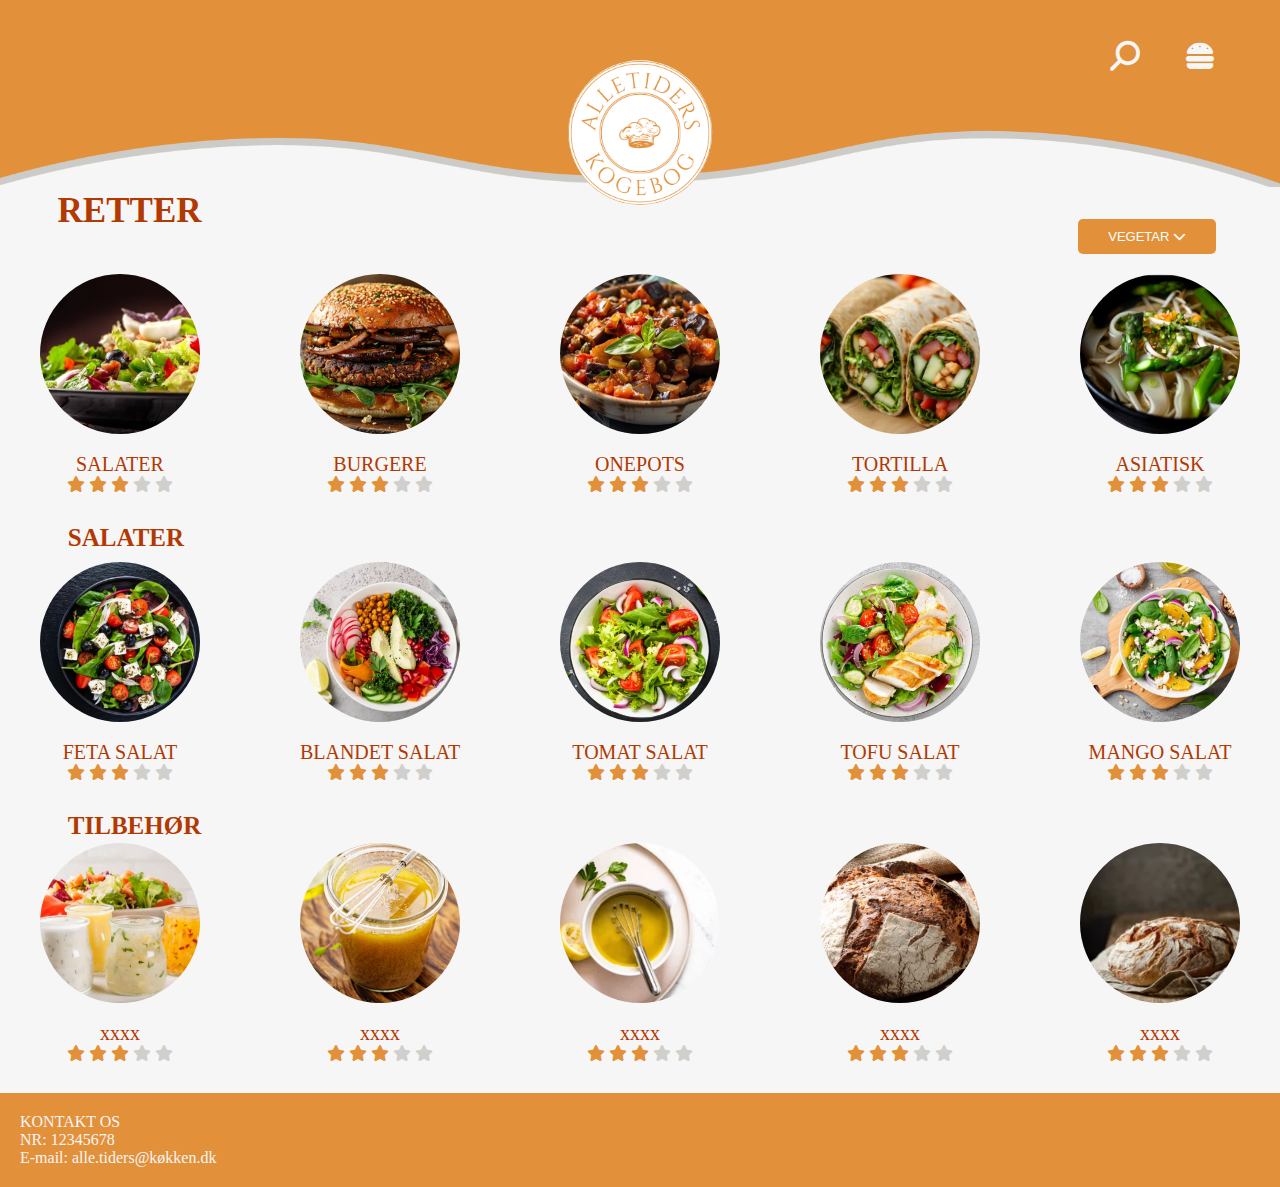
<file: alletiders_kogebog/kategori.html>
<!DOCTYPE html>
<html lang="da">

<head>
    <meta charset="UTF-8">
    <meta name="viewport" content="width=device-width, initial-scale=1.0">
    <meta name="description"
        content="Alle Tiders Kogebog - Del og opdag lækre opskrifter fra alle kategorier: Aftensmad, salater, burgere, og meget mere. Upload din egen opskrift eller find inspiration til dagens måltid!">
    <meta name="keywords"
        content="Mad, opskrift, ingredienser, fremgangsmåde, profil, kategori, aftensmad, salat, dumpling, burger, hotdogs, dressing.">
    <link rel="stylesheet" href="css/kategori.css">
    <link rel="stylesheet" href="https://cdnjs.cloudflare.com/ajax/libs/font-awesome/6.6.0/css/all.min.css">
    <link rel="preconnect" href="https://fonts.googleapis.com">
    <link rel="preconnect" href="https://fonts.gstatic.com" crossorigin>
    <link href="https://fonts.googleapis.com/css2?family=Cinzel:wght@400..900&display=swap" rel="stylesheet">
    <link rel="icon" type="image/png" href="img/Logo.png">
    <title>Alle Tiders Kogebog</title>
</head>

<body>
    <header>
        <div class="header_img">
            <img src="img/header_computer.png" alt="header_computer">
        </div>
        <a href="index.html">
            <div class="logo">
                <img src="img/logo.svg" alt="logo" width="180px">
            </div>
        </a>

        <div class="søge">
            <i class="fa-solid fa-magnifying-glass fa-flip-horizontal"></i>

            <form class="søgefelt">
                <input type="text" placeholder="Søg..." name="search">
            </form>

        </div>

        <div class="burger">

            <i class="fa-solid fa-burger"></i>

            <div class="dropdown">
                <ul>
                    <li><a href="kategori.html">Kategorier</a></li>
                    <li><a href="opskrift.html">Opskrifter</a></li>
                    <li><a href="profil.html">Profil</a></li>
                </ul>
            </div>
        </div>
    </header>


    <main>
        <h2 class="overskrift_retter">RETTER</h2>

        <div class="top-bar">
            <div class="filter-container">
                <button class="filter-button">VEGETAR <i class="fa fa-chevron-down"></i></button>
            </div>
        </div>

        <div class="rundebilleder">
            <!-- Første række af billeder -->
            <div class="billede-container">
                <img src="img/salat6.jpg" alt="salater">
                <p>SALATER</p>
                <!-- Stjernebedømmelse -->
                <div class="star-rating">
                    <span class="fa fa-star checked"></span>
                    <span class="fa fa-star checked"></span>
                    <span class="fa fa-star checked"></span>
                    <span class="fa fa-star"></span>
                    <span class="fa fa-star"></span>
                </div>
            </div>
            <div class="billede-container">
                <img src="img/veg1.jpg" alt="vegburger">
                <p>BURGERE</p>
                <!-- Stjernebedømmelse -->
                <div class="star-rating">
                    <span class="fa fa-star checked"></span>
                    <span class="fa fa-star checked"></span>
                    <span class="fa fa-star checked"></span>
                    <span class="fa fa-star"></span>
                    <span class="fa fa-star"></span>
                </div>
            </div>
            <div class="billede-container">
                <img src="img/veg2.jpg" alt="onepot">
                <p>ONEPOTS</p>
                <!-- Stjernebedømmelse -->
                <div class="star-rating">
                    <span class="fa fa-star checked"></span>
                    <span class="fa fa-star checked"></span>
                    <span class="fa fa-star checked"></span>
                    <span class="fa fa-star"></span>
                    <span class="fa fa-star"></span>
                </div>
            </div>
            <div class="billede-container">
                <img src="img/veg4.jpg" alt="tortilla">
                <p>TORTILLA</p>
                <!-- Stjernebedømmelse -->
                <div class="star-rating">
                    <span class="fa fa-star checked"></span>
                    <span class="fa fa-star checked"></span>
                    <span class="fa fa-star checked"></span>
                    <span class="fa fa-star"></span>
                    <span class="fa fa-star"></span>
                </div>
            </div>
            <div class="billede-container" id="nrfem">
                <img src="img/veg5.jpg" alt="nudler">
                <p>ASIATISK</p>
                <!-- Stjernebedømmelse -->
                <div class="star-rating">
                    <span class="fa fa-star checked"></span>
                    <span class="fa fa-star checked"></span>
                    <span class="fa fa-star checked"></span>
                    <span class="fa fa-star"></span>
                    <span class="fa fa-star"></span>
                </div>
            </div>
        </div>

        <!-- Tekst mellem de to billedrækker -->
        <h2 class="overskrift_salater">SALATER</h2>

        <div class="rundebilleder">
            <!-- Anden række af billeder -->
            <div class="billede-container">
                <img src="img/salat1.jpg" alt="fetasalat">
                <p>FETA SALAT</p>
                <!-- Stjernebedømmelse -->
                <div class="star-rating">
                    <span class="fa fa-star checked"></span>
                    <span class="fa fa-star checked"></span>
                    <span class="fa fa-star checked"></span>
                    <span class="fa fa-star"></span>
                    <span class="fa fa-star"></span>
                </div>
            </div>
            <div class="billede-container">
                <img src="img/salat2.jpg" alt="blandet salat">
                <p>BLANDET SALAT</p>
                <!-- Stjernebedømmelse -->
                <div class="star-rating">
                    <span class="fa fa-star checked"></span>
                    <span class="fa fa-star checked"></span>
                    <span class="fa fa-star checked"></span>
                    <span class="fa fa-star"></span>
                    <span class="fa fa-star"></span>
                </div>
            </div>
            <div class="billede-container">
                <img src="img/salat5.jpg" alt="tomatsalat">
                <p>TOMAT SALAT</p>
                <!-- Stjernebedømmelse -->
                <div class="star-rating">
                    <span class="fa fa-star checked"></span>
                    <span class="fa fa-star checked"></span>
                    <span class="fa fa-star checked"></span>
                    <span class="fa fa-star"></span>
                    <span class="fa fa-star"></span>
                </div>
            </div>
            <div class="billede-container">
                <img src="img/kyllingebryst.jpg" alt="tofusalat">
                <p>TOFU SALAT</p>
                <!-- Stjernebedømmelse -->
                <div class="star-rating">
                    <span class="fa fa-star checked"></span>
                    <span class="fa fa-star checked"></span>
                    <span class="fa fa-star checked"></span>
                    <span class="fa fa-star"></span>
                    <span class="fa fa-star"></span>
                </div>
            </div>
            <div class="billede-container" id="nrfem2">
                <img src="img/salat8.jpg" alt="mangosalat">
                <p>MANGO SALAT</p>
                <!-- Stjernebedømmelse -->
                <div class="star-rating">
                    <span class="fa fa-star checked"></span>
                    <span class="fa fa-star checked"></span>
                    <span class="fa fa-star checked"></span>
                    <span class="fa fa-star"></span>
                    <span class="fa fa-star"></span>
                </div>
            </div>
        </div>

        <h2 class="overskrift_tilbehor">TILBEHØR</h2>

        <div class="rundebilleder">
            <!-- Anden række af billeder -->
            <div class="billede-container">
                <img src="img/tilbehor1.jpg" alt="tilbehor1">
                <p>xxxx</p>
                <!-- Stjernebedømmelse -->
                <div class="star-rating">
                    <span class="fa fa-star checked"></span>
                    <span class="fa fa-star checked"></span>
                    <span class="fa fa-star checked"></span>
                    <span class="fa fa-star"></span>
                    <span class="fa fa-star"></span>
                </div>
            </div>
            <div class="billede-container">
                <img src="img/tilbehor2.jpg" alt="tilbehor2">
                <p>xxxx</p>
                <!-- Stjernebedømmelse -->
                <div class="star-rating">
                    <span class="fa fa-star checked"></span>
                    <span class="fa fa-star checked"></span>
                    <span class="fa fa-star checked"></span>
                    <span class="fa fa-star"></span>
                    <span class="fa fa-star"></span>
                </div>
            </div>
            <div class="billede-container">
                <img src="img/tilbehor3.jpg" alt="tilbehor3">
                <p>xxxx</p>
                <!-- Stjernebedømmelse -->
                <div class="star-rating">
                    <span class="fa fa-star checked"></span>
                    <span class="fa fa-star checked"></span>
                    <span class="fa fa-star checked"></span>
                    <span class="fa fa-star"></span>
                    <span class="fa fa-star"></span>
                </div>
            </div>
            <div class="billede-container">
                <img src="img/tilbehor4.jpg" alt="tilbehor4">
                <p>xxxx</p>
                <!-- Stjernebedømmelse -->
                <div class="star-rating">
                    <span class="fa fa-star checked"></span>
                    <span class="fa fa-star checked"></span>
                    <span class="fa fa-star checked"></span>
                    <span class="fa fa-star"></span>
                    <span class="fa fa-star"></span>
                </div>
            </div>
            <div class="billede-container" id="nrfem3">
                <img src="img/tilbehor5.jpg" alt="tilbehor5">
                <p>xxxx</p>
                <!-- Stjernebedømmelse -->
                <div class="star-rating">
                    <span class="fa fa-star checked"></span>
                    <span class="fa fa-star checked"></span>
                    <span class="fa fa-star checked"></span>
                    <span class="fa fa-star"></span>
                    <span class="fa fa-star"></span>
                </div>
            </div>

    </main>

    <footer>
        <p>KONTAKT OS <br> NR: 12345678 <br> E-mail: alle.tiders@køkken.dk</p>

    </footer>
    <script src="/alletiders_kogebog/js/header.js"></script>
</body>

</html>
</file>
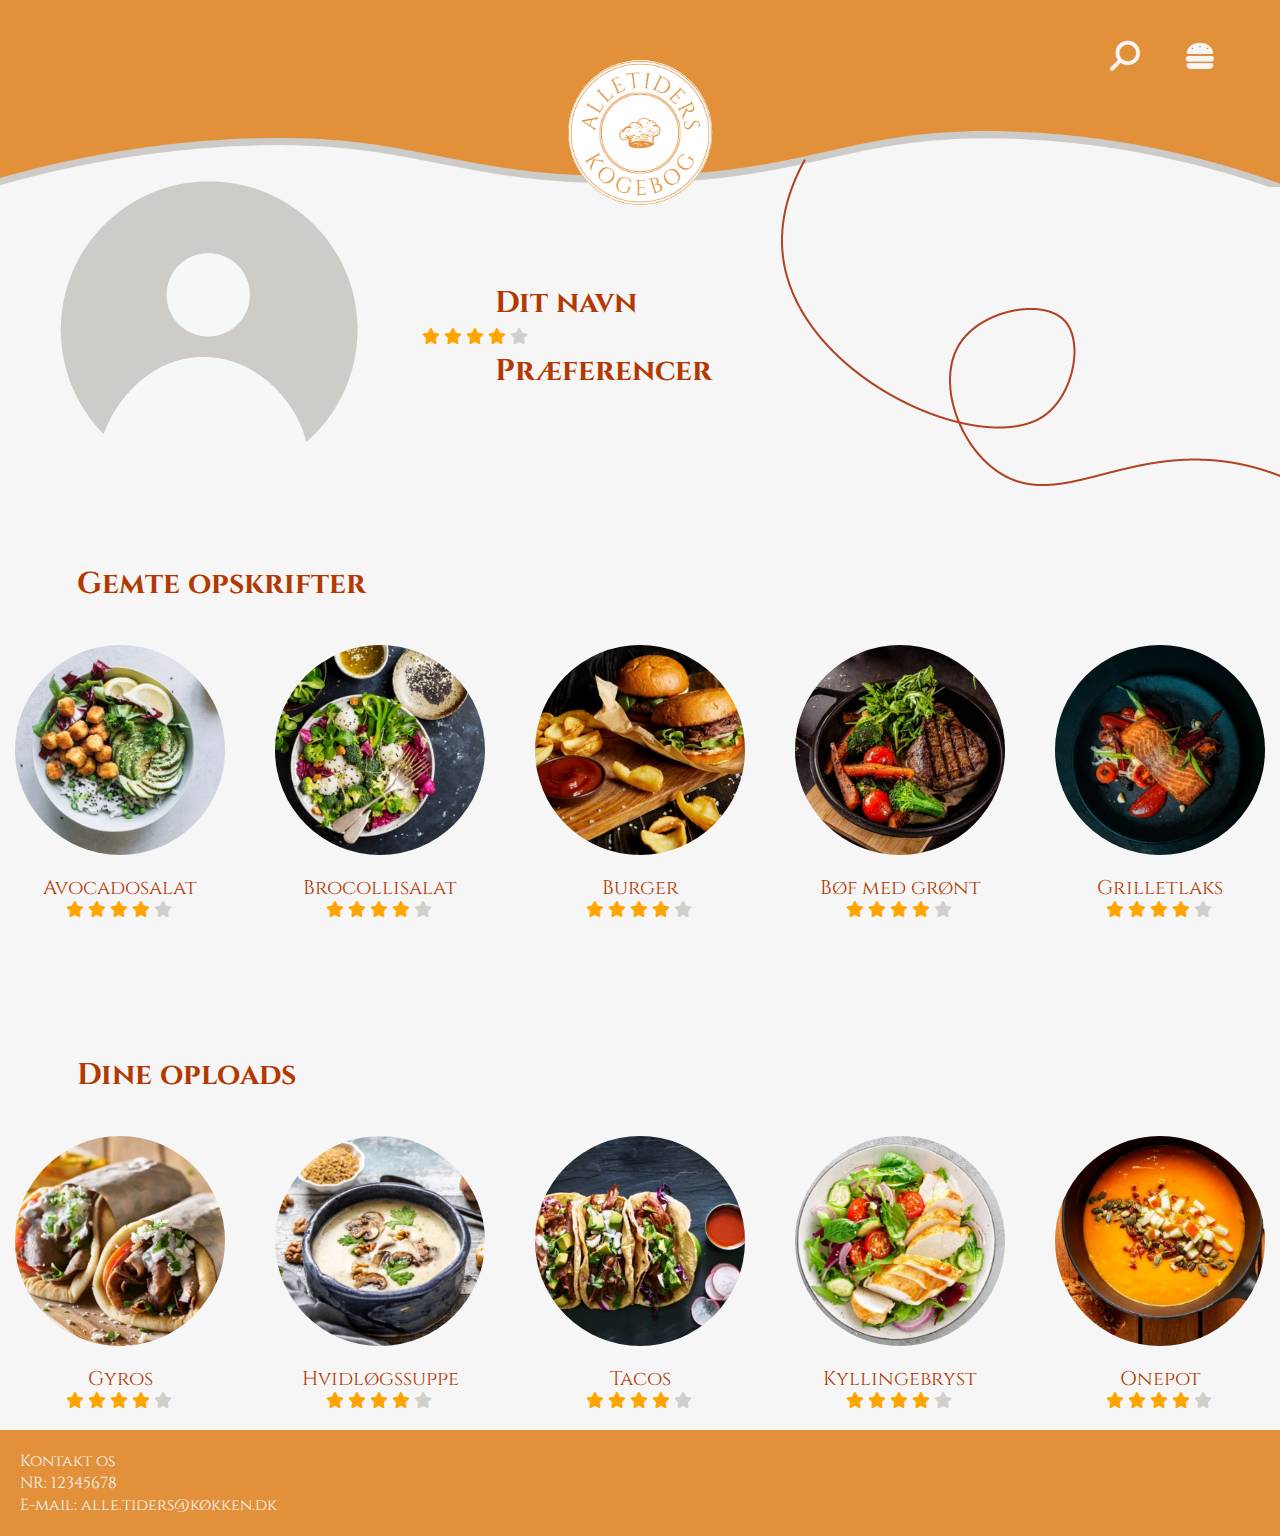
<file: alletiders_kogebog/profil.html>
<!DOCTYPE html>
<html lang="da">
<head>
    <meta charset="UTF-8">
    <meta name="viewport" content="width=device-width, initial-scale=1.0">
    <meta name="description" content="Alle Tiders Kogebog - Del og opdag lækre opskrifter fra alle kategorier: Aftensmad, salater, burgere, og meget mere. Upload din egen opskrift eller find inspiration til dagens måltid!">
    <meta name="keywords" content="Mad, opskrift, ingredienser, fremgangsmåde, profil, kategori, aftensmad, salat, dumpling, burger, hotdogs, dressing.">
    <link rel="stylesheet" href="https://cdnjs.cloudflare.com/ajax/libs/font-awesome/6.6.0/css/all.min.css">
    <link rel="preconnect" href="https://fonts.googleapis.com">
    <link rel="preconnect" href="https://fonts.gstatic.com" crossorigin>
    <link href="https://fonts.googleapis.com/css2?family=Cinzel:wght@400..900&display=swap" rel="stylesheet">
    <link rel="stylesheet" href="css/profil.css">
    <link rel="icon" type="image/png" href="img/Logo.png">

    
    <title>Alle Tiders Kogebog</title>
</head>
<body>
    <header>
        <div class="header_img">
            <img src="img/header_computer.png" alt="header_computer">
        </div>

            <a href="index.html">

            <div class="logo">
                <img src="img/logo.svg" alt="logo" width="180">
            </div>

            </a>
        <div class="søge">
             <i class="fa-solid fa-magnifying-glass fa-flip-horizontal"></i>
        <form class="søgefelt">
                <input type="text" placeholder="Søg..." name="search">
        </form>
        </div>

        <div class="burger">
            
                <i class="fa-solid fa-burger"></i>
        
            <div class="dropdown">
                <ul>
                <li><a href="kategori.html">Kategorier</a></li>
                <li><a href="opskrift.html">Opskrifter</a></li>
                <li><a href="profil.html">Profil</a></li>
                </ul>
            </div>
        </div>
    </header>
    <main>
        <div class="headermobil">
            <img src="img/header_tlf.png" alt="headermobil">
        </div>

        <a href="index.html">
            <div class="logo">
                <img src="img/logo.svg" alt="logo" width="180">
            </div>
        </a>
        <div class="side1">
            <img src="img/side1.png" alt="side1">
        </div>
        <div class="side2">
            <img src="img/side2.png" alt="side2">
        </div>

<div class="tomprofil">
    <img src="img/tomprofil.png" alt="tomprofil">
</div>
<h1 class="info">Dit navn</h1>

<div class="starrating">
<span class="fa fa-star checked"></span>
<span class="fa fa-star checked"></span>
<span class="fa fa-star checked"></span>
<span class="fa fa-star checked"></span>
<span class="fa fa-star"></span>
</div>

<h3 class="præferencer">Præferencer</h3>

    <div class="feature">
        <img src="img/feature.png" alt="feature">
    </div>

<br>

        <h2 class="overskrift_retter">Gemte opskrifter</h2>
<br>
<br>
        <div class="rundebilleder">
            <!-- Første række af billeder -->

            <div class="billede-container">
                <img src="img/avocadosalat.jpg" alt="avocadosalat">
                <p>Avocadosalat</p>
                <div class="starratings">
                    <span class="fa fa-star checked"></span>
                    <span class="fa fa-star checked"></span>
                    <span class="fa fa-star checked"></span>
                    <span class="fa fa-star checked"></span>
                    <span class="fa fa-star"></span>
                    </div>
            </div>
            <div class="billede-container">
                <img src="img/brocollisalat.jpg" alt="brocollisalat">
                <p>Brocollisalat</p>
                <div class="starratings">
                    <span class="fa fa-star checked"></span>
                    <span class="fa fa-star checked"></span>
                    <span class="fa fa-star checked"></span>
                    <span class="fa fa-star checked"></span>
                    <span class="fa fa-star"></span>
                    </div>
            </div>
            <div class="billede-container">
                <img src="img/toburgere.jpg" alt="burger_et">
                <p>Burger</p>
                <div class="starratings">
                    <span class="fa fa-star checked"></span>
                    <span class="fa fa-star checked"></span>
                    <span class="fa fa-star checked"></span>
                    <span class="fa fa-star checked"></span>
                    <span class="fa fa-star"></span>
                    </div>
            </div>
            <div id="boef" class="billede-container">
                <img id="boef-img" src="img/bøf.jpg" alt="boef">
                <p>Bøf med grønt</p>
                <div class="starratings">
                    <span class="fa fa-star checked"></span>
                    <span class="fa fa-star checked"></span>
                    <span class="fa fa-star checked"></span>
                    <span class="fa fa-star checked"></span>
                    <span class="fa fa-star"></span>
                    </div>
            </div>
            <div id="grilletlaks" class="billede-container">
                <img src="img/grilletlaks.jpg" alt="grilletlaks">
                <p>Grilletlaks</p>
                <div class="starratings">
                    <span class="fa fa-star checked"></span>
                    <span class="fa fa-star checked"></span>
                    <span class="fa fa-star checked"></span>
                    <span class="fa fa-star checked"></span>
                    <span class="fa fa-star"></span>
                    </div>
            </div>
        </div>
<br>
<br>
        <!-- Tekst mellem de to billedrækker -->
        <h2 class="overskrift_salater">Dine oploads</h2>
<br>
<br>
        <div class="rundebilleder">
            <!-- Anden række af billeder -->
            <div class="billede-container">
                <img src="img/gyrus.jpg" alt="gyrus">
                <p>Gyros</p>
                <div class="starratings">
                    <span class="fa fa-star checked"></span>
                    <span class="fa fa-star checked"></span>
                    <span class="fa fa-star checked"></span>
                    <span class="fa fa-star checked"></span>
                    <span class="fa fa-star"></span>
                    </div>
            </div>
            <div class="billede-container">
                <img src="img/hvidsuppe.jpg" alt="hvidsuppe">
                <p>Hvidløgssuppe</p>
                <div class="starratings">
                    <span class="fa fa-star checked"></span>
                    <span class="fa fa-star checked"></span>
                    <span class="fa fa-star checked"></span>
                    <span class="fa fa-star checked"></span>
                    <span class="fa fa-star"></span>
                    </div>
            </div>
            <div class="billede-container">
                <img src="img/tacos.jpg" alt="kogtegrøntsager">
                <p>Tacos</p>
                <div class="starratings">
                    <span class="fa fa-star checked"></span>
                    <span class="fa fa-star checked"></span>
                    <span class="fa fa-star checked"></span>
                    <span class="fa fa-star checked"></span>
                    <span class="fa fa-star"></span>
                    </div>
            </div>
            <div id="kyllingebryst" class="billede-container">
                <img src="img/kyllingebryst.jpg" alt="kyllingebryst">
                <p>Kyllingebryst</p>
                <div class="starratings">
                    <span class="fa fa-star checked"></span>
                    <span class="fa fa-star checked"></span>
                    <span class="fa fa-star checked"></span>
                    <span class="fa fa-star checked"></span>
                    <span class="fa fa-star"></span>
                    </div>
            </div>
            <div id="onepot" class="billede-container">
                <img src="img/onepot.jpg" alt="onepot">
                <p>Onepot</p>
                <div class="starratings">
                    <span class="fa fa-star checked"></span>
                    <span class="fa fa-star checked"></span>
                    <span class="fa fa-star checked"></span>
                    <span class="fa fa-star checked"></span>
                    <span class="fa fa-star"></span>
                    </div>
            </div>
        </div>
    </main>

    <footer>
        <p>Kontakt os <br> NR: 12345678 <br> E-mail: alle.tiders@køkken.dk</p>

    </footer>

    <script src="/alletiders_kogebog/js/header.js"></script>
</body>

</html>
</file>
<file: alletiders_kogebog/css/kategori.css>
* {
    margin: 0;
    padding: 0;

}

:root {
    /*Bestemmer vores standart farver*/
    --grå: #d0cfcb;
    --hvid: #F6F6F6;
    --lysorange: #e2903a;
    --morkorange: #EB5C00;
    --brunroed: #B23902;
}

.logo {
    /*Sætter logoet i midten af midten, og sørger for den ligger over alt*/
    position: absolute;
    top: 15%;
    left: 50%;
    transform: translate(-50%, -50%);
    z-index: 2;
}

header {
    display: flex;
    justify-content: center;
}

/*Sørger for vores billede i headeren kommer bag ved alt, og fylder helt ud på skærmen*/
header img {
    max-width: 100%;
    z-index: -1;
}

/*Vores søge ikon, sørger for cursor ændrer sig til pointer når du er over den*/
.søge {
    position: absolute;
    top: 40px;
    right: 140px;
    font-size: 30px;
    color: var(--hvid);
    z-index: 1;
    cursor: pointer;
}


.søgefelt {
    position: absolute;
    top: 5px;
    left: -250px;
    color: #f6f6f6;
    display: none;
    align-items: center;
    justify-content: center;
    cursor: pointer;

}

.søgefelt::before {
    content: "";
    position: absolute;
    top: -20px;
    left: 95px;
    animation: slideSide 1s ease;
}

.søgefelt input {
    list-style: none;
    padding: 5px 20px;
    margin-right: 20px;
    text-align: center;
    background-color: var(--hvid);
    animation: slideSide 1s ease;
    border: none;
    border-radius: 5px;
    font-weight: 600;
    font-family: "Cinzel", serif;
}

@keyframes slideSide {
    from {
        opacity: 0;
        transform: translateX(10px);
    }

    to {
        opacity: 1;
        transform: translateX(0);
    }
}

.søge i:hover input {
    opacity: 1;
    transform: all 1s ease;
}

.søge:hover .søgefelt {
    display: flex;
}


.burger {
    position: absolute;
    display: inline-block;
    top: 40px;
    right: 65px;
    font-size: 30px;
    color: var(--hvid);
    z-index: 1;
    text-decoration: none;
    cursor: pointer;
}

.dropdown {
    position: absolute;
    top: 50px;
    left: -90px;
    color: #f6f6f6;
    display: none;
    align-items: center;
    justify-content: center;
    cursor: pointer;

}

.dropdown::before {
    content: "";
    position: absolute;
    top: -20px;
    left: 95px;
    border: 10px solid transparent;
    border-bottom-color: rgba(0, 0, 0, 0.2);
    animation: slideDown 1s ease;
}

.dropdown ul {
    list-style: none;
    padding: 0;
    text-align: center;
    background-color: rgba(0, 0, 0, 0.2);
    animation: slideDown 1s ease;
    border-radius: 5px;
}

@keyframes slideDown {
    from {
        opacity: 0;
        transform: translateY(-10px);
    }

    to {
        opacity: 1;
        transform: translateY(0);
    }
}

.burger i:hover ul {
    opacity: 1;
    transform: all 1s ease;
}

.dropdown ul li {
    padding: 5px 40px;
}

.dropdown ul li a {
    font-family: "Cinzel", serif;
    color: #F6F6F6;
    text-decoration: none;
    font-size: 17px;
    font-weight: 500;
}

.burger:hover .dropdown {
    display: flex;
}

.dropdown li:hover {
    background-color: rgba(0, 0, 0, 0.3);
}

body {
    background-color: #f6f6f6;
}

/* Galleriet af billeder */
.rundebilleder {
    display: grid;
    grid-template-columns: repeat(5, 1fr);
    /* 5 kolonner */
    gap: 20px;
    /* Afstand mellem billederne og rækkerne */
    grid-row-gap: 40px;
    /* Afstand mellem rækkerne */
    justify-items: center;
    /* Centrerer billederne horisontalt */
    grid-auto-rows: auto;
    /* Højden justeres automatisk afhængigt af billedet og teksten */
    margin-top: 0%;
    /* Mindre afstand mellem overskriften og billederne */
    width: 100%;
    margin-bottom: 30px;
    /* Mindre afstand mellem billederne og næste sektion */
}

/* Stil til stjernerne */
.star-rating .fa-star {
    color: #d0cfcb;
    /* Sæt denne til din ønskede grå farve */
}

/* Farve til de "checked" stjerner */
.star-rating .fa-star.checked {
    color: var(--lysorange);
    /* Beholder din orange farve for checked stjerner */
}

/* Container for hvert billede og tekst */
.billede-container {
    text-align: center;
    /* Centrerer både billede og tekst */
}

/* Styling af billederne */
.billede-container img {
    width: 160px;
    height: 160px;
    border-radius: 50%;
    /* Gør billederne runde */
    object-fit: cover;
    /* Sikrer at billedet fylder cirklen uden at blive forvrænget */
    transition: transform 0.3s ease;
    /* Glidende effekt ved zoom */
}

/* Zoom-effekt på billederne */
.billede-container img:hover {
    transform: scale(1.1);
    /* Forstørrer billedet med 10% ved hover */
}

/* Styling af teksten under billederne */
.billede-container p {
    margin-top: 15px;
    /* Afstand mellem billede og tekst */
    font-size: 20px;
    /* Tekststørrelse */
    color: #B23902;
    /* Tekstfarve */
}

/* Styling af overskrifterne */
main h2.overskrift_retter {
    font-size: 35px;
    color: #B23902;
    text-align: left;
    /* Venstrestillet */
    margin-left: 4.5%;
    /* Juster venstre margen efter behov */
    margin-bottom: -1%;
    /* Mindre afstand mellem overskriften og billederne */
}

main h2.overskrift_salater {
    font-size: 25px;
    color: #B23902;
    text-align: left;
    /* Venstrestillet */
    margin-left: 5.3%;
    /* Juster venstre margen efter behov */
    margin-bottom: 10px;
    /* Mindre afstand mellem overskriften og billederne */
}

main h2.overskrift_tilbehor {
    font-size: 25px;
    color: #B23902;
    text-align: left;
    /* Venstrestillet */
    margin-left: 5.3%;
    /* Juster venstre margen efter behov */
    margin-bottom: 3px;
    /* Mindre afstand mellem overskriften og billederne */
}

/* Container for filter */
.filter-container {
    display: flex;
    justify-content: flex-end;
    /* Holder knappen til højre */
    margin-top: -10px;
    /* Juster afstanden fra toppen */
    margin-bottom: 20px;
    /* Mindre afstand mellem knappen og billeder */
    margin-right: 5%;
    /* Juster knappen mod midten */
}

/* Styling af filtreringsknappen */
.filter-button {
    background-color: #e2903a;
    color: white;
    padding: 10px 30px;
    font-size: 13px;
    border: none;
    cursor: pointer;
    border-radius: 5px;
    transition: background-color 0.3s;
    /* Glidende baggrundsfarve ved hover */
}

/* Hover-effekt for filtreringsknappen */
.filter-button:hover {
    background-color: #b23902;
    /* Ændrer baggrundsfarven ved hover */
}

footer {
    background-color: #e2903a;
    padding: 20px;
    color: #F6F6F6;
}

.footer p {
    font-family: "Cinzel", serif;

}

@media (max-width: 768px) {
    .logo {
        width: 25%;
        left: 15%;
        top: 7%;
    }

    .burger {
        left: 85%
    }

    .søge {
        left: 75%
    }

    .søgefelt {
        left: -200px;
    }

    .søgefelt input {
        padding-left: 1px;
        padding-right: 1px;
    }
}

@media (max-width: 1024px) {


    .logo {
        position: absolute;
        top: 10%;
        left: 85%;
        width: 25%;
        transform: translate(-50%, -50%);
        z-index: 2;
    }

    .søge {
        left: 20%;
    }

    .søgefelt {
        left: 10%;
        top: 5%;
    }

    .burger {
        left: 10%;
        width: 50px;
    }

    .header_img img {
        display: flex;
    }

    .Tekst {
        width: 40%;
    }

    .række3 img {
        width: 400px;
        margin: 5% 0 5% 10%;

    }

    .rundebilleder {
        margin: 5.5%;
    }

    .rundebilleder #nrfem {
        display: none;
    }

    .rundebilleder #nrfem2 {
        display: none;
    }

    .rundebilleder #nrfem3 {
        display: none;
    }
}
</file>
<file: alletiders_kogebog/css/profil.css>
/* Nulstil margin og padding på alle elementer */
* {
    margin: 0;
    padding: 0;
}

/* Definerer CSS-variabler til farver */
:root {
    --grå: #d0cfcb; /* Grå farve */
    --hvid: #F6F6F6; /* Hvid farve */
    --lysorange: #e2903a; /* Lys orange farve */
    --morkorange: #EB5C00; /* Mørk orange farve */
    --brunroed: #B23902; /* Brunrød farve */
}

/* Styling af logoet */
.logo {
    position: absolute; /* Absolut positionering */
    top: 15%; /* Placerer logoet 15% fra toppen */
    left: 50%; /* Centrerer logoet horisontalt */
    transform: translate(-50%, -50%); /* Justerer for korrekt centrering */
    z-index: 2; /* Sørger for, at logoet vises ovenpå andre elementer */
}

/* Styling af header */
header {
    display: flex; /* Gør headerens layout fleksibelt */
    justify-content: center; /* Centrerer indholdet horisontalt */
}

/* Styling af billeder i header */
header img {
    max-width: 100%; /* Sørger for, at billedet fylder containerens bredde */
    z-index: -1; /* Placerer billedet bag andre elementer */
}

/* Skjuler elementet med klassen 'headermobil' */
.headermobil {
    display: none; /* Ingen visning */
}

/* Skjuler elementerne med klasserne 'side1' og 'side2' */
.side1, .side2 {
    display: none; /* Ingen visning */
}

/* Styling af søgeikonet */
.søge {
    position: absolute; /* Absolut positionering */
    top: 40px; /* Placerer ikonet 40px fra toppen */
    right: 140px; /* Placerer ikonet 140px fra højre */
    font-size: 30px; /* Skriftstørrelse */
    color: var(--hvid); /* Brug af hvid farve fra variablerne */
}

.søgefelt {
    position: absolute;
    top: 2px;
    left: -230px;
    color: #f6f6f6;
    display: none;
    align-items: center;
    justify-content: center;
    cursor: pointer;

}

.søgefelt::before {
    content: "";
    position: absolute;
    top: -20px;
    left: 95px;
    animation: slideSide 1s ease;
}

.søgefelt input {
    list-style: none;
    padding: 5px 20px;
    margin-right: 20px;
    text-align: center;
    background-color: var(--hvid);
    animation: slideSide 1s ease;
    border: none;
    border-radius: 5px;
    font-weight: 600;
    font-family: "Cinzel", serif;
}

@keyframes slideSide {
    from {
        opacity: 0;
        transform: translateX(10px);
    }

    to {
        opacity: 1;
        transform: translateX(0);
    }
}

.søge i:hover input {
    opacity: 1;
    transition: all 1s ease;
}

.søge:hover .søgefelt {
    display: flex;
}


.burger {
    position: absolute;
    display: inline-block;
    top: 40px;
    right: 65px;
    font-size: 30px;
    color: var(--hvid);
    z-index: 1;
    text-decoration: none;
    cursor: pointer;
}

.dropdown {
    position: absolute;
    top: 50px;
    left: -90px;
    color: #f6f6f6;
    display: none;
    align-items: center;
    justify-content: center;
    cursor: pointer;

}

.dropdown::before {
    content: "";
    position: absolute;
    top: -20px;
    left: 95px;
    border: 10px solid transparent;
    border-bottom-color: rgba(0, 0, 0, 0.2);
    animation: slideDown 1s ease;
}

.dropdown ul {
    list-style: none;
    padding: 0;
    text-align: center;
    background-color: rgba(0, 0, 0, 0.2);
    animation: slideDown 1s ease;
    border-radius: 5px;
}

@keyframes slideDown {
    from {
        opacity: 0;
        transform: translateY(-10px);
    }

    to {
        opacity: 1;
        transform: translateY(0);
    }
}

.burger i:hover ul {
    opacity: 1;
    transition: all 1s ease;
}

.dropdown ul li {
    padding: 5px 40px;
}

.dropdown ul li a {
    font-family: "Cinzel", serif;
    color: #F6F6F6;
    text-decoration: none;
    font-size: 17px;
    font-weight: 500;
}

.burger:hover .dropdown {
    display: flex;
}

.dropdown li:hover {
    background-color: rgba(0, 0, 0, 0.3);
}

body {
    background-color: #f6f6f6;
}

/* Justér galleriet af billeder */
.rundebilleder {
    display: grid;
    grid-template-columns: repeat(5, 1fr);
    /* 5 kolonner */
    gap: 20px;
    /* Afstand mellem billederne og rækkerne */
    grid-row-gap: 40px;
    /* Afstand mellem rækkerne */
    justify-items: center;
    /* Centrerer billederne horisontalt */
    grid-auto-rows: auto;
    /* Højden justeres automatisk afhængigt af billedet og teksten */
    margin-top: 5px;
    /* Mindre afstand mellem overskriften og billederne */
    width: 100%;
    margin-bottom: 20px;
    /* Mindre afstand mellem billederne og næste sektion */
    cursor: pointer;
}

/* Container for hvert billede og tekst */
.billede-container {
    text-align: center;
    /* Centrerer både billede og tekst */
    cursor: pointer;
}

/* Styling af billederne */
.billede-container img {
    width: 210px;
    height: 210px;
    border-radius: 50%;
    /* Gør billederne runde */
    object-fit: cover;
    /* Sikrer at billedet fylder cirklen uden at blive forvrænget */
    transition: transform 0.3s ease;
    /* Gør effekten glidende og tilføjer varighed */
    cursor: pointer;
}

/* Zoom-effekt på billederne */
.billede-container img:hover {
    transform: scale(1.1);
    /* Forstørrer billedet med 10% */
    cursor: pointer;
}

/* Styling af teksten under billederne */
.billede-container p {
    margin-top: 15px;
    /* Afstand mellem billede og tekst */
    font-size: 20px;
    /* Tekststørrelse */
    color: #B23902;
    /* Tekstfarve */
    cursor: pointer;
    font-family: "Cinzel", serif;
}

/* Styling af overskrifterne */
main h2.overskrift_retter,
main h2.overskrift_salater,
main h2.overskrift_tilbehor {
    font-size: 30px;
    color: #B23902;
    text-align: left;
    /* Venstrestillet */
    margin-left: 6%;
    /* Juster venstre margen efter behov */
    margin-top: 80px;
    /* Mindre afstand mellem overskriften og billederne */
    font-family: "Cinzel", serif;
}

main h2.overskrift_retter {
    margin-top: 0px;
    /* Mindre afstand fra toppen */
}

.overskrift_salater {
    font-size: 20px;
    /* Juster størrelse */
    margin-top: 10px;
    /* Mindre afstand mellem overskrift og billeder */
}

.overskrift_tilbehor {
    font-size: 20px;
    margin-top: 10px;
    /* Mindre afstand til billederne */
    margin-bottom: 40px;
    /* Giver plads til bunden */
}


footer {
    background-color: #e2903a;
    padding: 20px;
    color: #F6F6F6;
}

footer {
    font-family: "Cinzel", serif;
}

.tomprofil {
    position: relative;
    left: 60px;
    top: -10px;
}

main h1.info{
    font-size: 30px;
    color: #B23902;
    /* Venstrestillet */
    margin-left: 6px;
    /* Juster venstre margen efter behov */
    margin-bottom: 5px;
    /* Mindre afstand mellem overskriften og billederne */
    z-index: 2;
    position: relative;
    font-family: "Cinzel", serif;
}
main h1.info {
    margin-top: -210px;
    /* Mindre afstand fra toppen */
    margin-left: 495px;
}
.checked {
    color: orange;
  }
  /* redigering af stjeneratting */
.starrating{
    color: var(--grå);
    margin-right: 25%;
    margin-left: 33%;
  }
  main h3.præferencer{
    font-size: 30px;
    color: #B23902;
    /* Venstrestillet */
    margin-left: 6px;
    /* Juster venstre margen efter behov */
    margin-bottom: 5px;
    /* Mindre afstand mellem overskriften og billederne */
    z-index: 2;
    position: relative;
    font-family: "Cinzel", serif;
}
main h3.præferencer {
    margin-top: 5px;
    /* Mindre afstand fra toppen */
    margin-left: 495px;
}

.feature{
    margin-top: -237px;
    left: 61%;
    position: relative;
}

.checked {
    color: orange;
  }
  /* redigering af stjeneratting */
.starratings{
    color: var(--grå);
    margin-right: 25%;
    margin-left: 24%;
  }


/* Mobilvisning */
@media (max-width: 768px) {
    header {
        display: none; /* Skjul desktop header */
    }

    .headermobil {
        display: flex; /* Vis mobil header */
        text-align: center;
    }

    .logo{
        height: auto;
        transform: translate(-150%);
        left: 25%;
        top: 10%;
    }
    .burger{
        left: 85%; 
    }
    .søge{
        left: 75%
    }
    .søgefelt{
        left: -200px;
    }
    .søgefelt input{
        padding-left: 1px;
        padding-right: 1px;
    }

/* site indghold redigering */
main{
    display: block;
}
.feature {
    display: none;
}
.side1 {
    display: flex;
    justify-content: flex-start;
}
.side1 img{
    margin-top: 8%;
    height: 500px;
    width: 130px;
    margin-right: 132%;
}

.side2{
    display: flex;
    justify-content: flex-end;
}
.side2 img{
    margin-top: -130%;
    height: 500px;
    width: 110px;
    margin-right: -60%;
}

.tomprofil {
    position: absolute;
    left: 40%;
    top: 220px;
    justify-content: center;
    text-align: center;
    display: flex;
}
.tomprofil img {
    width: 300px;
    height: auto;
}

/* Justér galleriet af billeder */
.rundebilleder {
    display: grid;
    grid-template-columns: repeat(3, 1fr) !important;
    /* 5 kolonner */
    gap: 20px;
    /* Afstand mellem billederne og rækkerne */
    grid-row-gap: 15px;
    /* Afstand mellem rækkerne */
    justify-items: center;
    /* Centrerer billederne horisontalt */
    grid-auto-rows: auto;
    /* Højden justeres automatisk afhængigt af billedet og teksten */
    margin-top: -20px;
    /* Mindre afstand mellem overskriften og billederne */
    width: 100%;
    margin-bottom: 15px;
    /* Mindre afstand mellem billederne og næste sektion */
    cursor: pointer;
    margin-left: 5%;
}
/* Container for hvert billede og tekst */
.billede-container {
    text-align: center;
    /* Centrerer både billede og tekst */
    cursor: pointer;
}
/* Styling af billederne */
.billede-container img {
    width: 180px;
    height: 180px;
    border-radius: 50%;
    /* Gør billederne runde */
    object-fit: cover;
    /* Sikrer at billedet fylder cirklen uden at blive forvrænget */
    transition: transform 0.3s ease;
    /* Gør effekten glidende og tilføjer varighed */
    cursor: pointer;
}
/* Styling af teksten under billederne */
.billede-container p {
    margin-top: 5px;
    /* Afstand mellem billede og tekst */
    font-size: 23px;
    /* Tekststørrelse */
    color: #B23902;
    /* Tekstfarve */
    cursor: pointer;
    font-family: "Cinzel", serif;
}
main h2.overskrift_retter,
main h2.overskrift_salater,
main h2.overskrift_tilbehor {
    font-size: 25px;
    color: #B23902;
    text-align: left;
    /* Venstrestillet */
    margin-left: 6%;
    /* Juster venstre margen efter behov */
    margin-top: 80px;
    /* Mindre afstand mellem overskriften og billederne */
    font-family: "Cinzel", serif;
}
main h2.overskrift_retter {
    margin-top: 150px;
    /* Mindre afstand fra toppen */
}

.overskrift_salater {
    font-size: 10px;
    /* Juster størrelse */
    margin-top: 10px;
    /* Mindre afstand mellem overskrift og billeder */
}

.overskrift_tilbehor {
    font-size: 5px;
    margin-top: 10px;
    /* Mindre afstand til billederne */
    margin-bottom: 40px;
    /* Giver plads til bunden */
}
.checked {
    color: orange;
  }
  /* redigering af stjeneratting */
.starratings{
    color: var(--grå);
    margin-right: -2%;
    margin-left: -2%;
  }
  /* tekst til profilbillede */
  main h1.info {
    /* Mindre afstand fra toppen */
    margin-left: 240px;
    font-size: 25px;
}
.checked {
    color: orange;
  }
  /* redigering af stjeneratting */
.starrating{
    color: var(--grå);
    margin-right: 5%;
    margin-left: 63%;
  }
  main h3.præferencer{
    font-size: 25px;
    color: #B23902;
    /* Venstrestillet */
    margin-left: 6px;
    /* Juster venstre margen efter behov */
    margin-bottom: 5px;
    /* Mindre afstand mellem overskriften og billederne */
    z-index: 2;
    position: relative;
    font-family: "Cinzel", serif;
}
main h3.præferencer {
    margin-top: 5px;
    /* Mindre afstand fra toppen */
    margin-left: 208px;
}
#grilletlaks, 
#boef{
    display: none;
}
#onepot,
#kyllingebryst{
    display: none;
}
footer {
    background-color: #e2903a;
    padding: 20px;
    color: #F6F6F6;
    font-family: "Cinzel", serif;
    position: relative;
    margin-top: auto;
    width: 150%;
    margin-bottom: 0;
    margin-top: 20%;
}

}

@media (max-width: 1024px) and (min-width:768px){
        
    .logo{ 
         position: absolute;
        top: 10%;
        left: 85%;
        width: 25%;
        transform: translate(-50%, -50%);
        z-index: 2;
    } 
    .søge{
        left: 20%;
    }
    .søgefelt{
        left: 10%;
        top: 5%;
    }
    .burger{
        left:10%;
        width: 50px;
    }
    .header_img img{
        display: flex;
        max-width: 100%;
    }
    .Tekst{
        width: 40%;
    }
    .række3 img{
        width: 400px;
        margin: 5% 0 5% 10%;
        
    }
    .feature {
        display: none;
    }
    /* Justér galleriet af billeder */
.rundebilleder {
    display: grid;
    grid-template-columns: repeat(3, 1fr) !important;
    /* 5 kolonner */
    gap: 20px;
    /* Afstand mellem billederne og rækkerne */
    grid-row-gap: 20px;
    /* Afstand mellem rækkerne */
    justify-items: center;
    /* Centrerer billederne horisontalt */
    grid-auto-rows: auto;
    /* Højden justeres automatisk afhængigt af billedet og teksten */
    margin-top: -20px;
    /* Mindre afstand mellem overskriften og billederne */
    width: 100%;
    margin-bottom: 80px;
    /* Mindre afstand mellem billederne og næste sektion */
    cursor: pointer;
    margin-left: 5%;
    }

/* Styling af billederne */
.billede-container img {
    width: 180px;
    height: 180px;
    border-radius: 50%;
    /* Gør billederne runde */
    object-fit: cover;
    /* Sikrer at billedet fylder cirklen uden at blive forvrænget */
    transition: transform 0.3s ease;
    /* Gør effekten glidende og tilføjer varighed */
    cursor: pointer;
    margin-left: -48%;
}
/* Styling af teksten under billederne */
.billede-container p {
    margin-top: 5px;
    /* Afstand mellem billede og tekst */
    font-size: 23px;
    /* Tekststørrelse */
    color: #B23902;
    /* Tekstfarve */
    cursor: pointer;
    font-family: "Cinzel", serif;
    margin-left: -45%;
}
main h2.overskrift_retter,
main h2.overskrift_salater,
main h2.overskrift_tilbehor {
    font-size: 25px;
    color: #B23902;
    text-align: left;
    /* Venstrestillet */
    margin-left: 6%;
    /* Juster venstre margen efter behov */
    margin-top: 80px;
    /* Mindre afstand mellem overskriften og billederne */
    font-family: "Cinzel", serif;
}
main h2.overskrift_retter {
    margin-top: 150px;
    /* Mindre afstand fra toppen */
}

.overskrift_salater {
    font-size: 10px;
    /* Juster størrelse */
    margin-top: 10px;
    /* Mindre afstand mellem overskrift og billeder */
}

.overskrift_tilbehor {
    font-size: 5px;
    margin-top: 10px;
    /* Mindre afstand til billederne */
    margin-bottom: 40px;
    /* Giver plads til bunden */
}

.checked {
    color: orange;
  }
  /* redigering af stjeneratting */
.starratings{
    color: var(--grå);
    margin-right: 35%;
    margin-left: -10%;
  }
  /* tekst til profilbillede */
  main h1.info {
    margin-top: -200px;
    /* Mindre afstand fra toppen */
    margin-left: 500px;
    font-size: 25px;
}
.checked {
    color: orange;
  }
  /* redigering af stjeneratting */
.starrating{
    color: var(--grå);
    margin-right: 5%;
    margin-left: 63%;
  }
  main h3.præferencer{
    font-size: 25px;
    color: #B23902;
    /* Venstrestillet */
    margin-left: 6px;
    /* Juster venstre margen efter behov */
    margin-bottom: 5px;
    /* Mindre afstand mellem overskriften og billederne */
    z-index: 2;
    position: relative;
    font-family: "Cinzel", serif;
}
main h3.præferencer {
    margin-top: 5px;
    /* Mindre afstand fra toppen */
    margin-left: 475px;
}

#grilletlaks, 
#boef{
    display: none;
}
#onepot,
#kyllingebryst{
    display: none;
}
}
</file>
